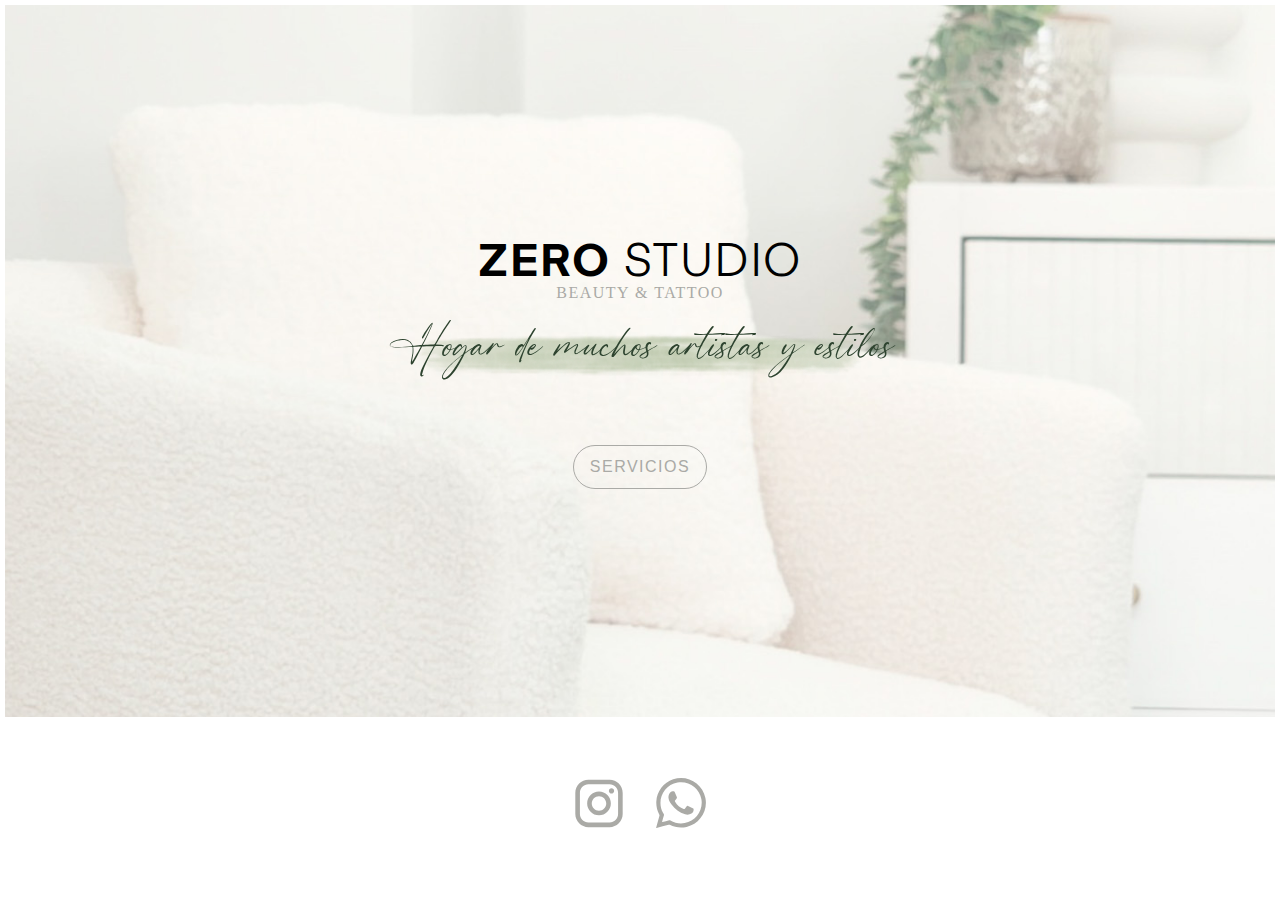
<file: index.html>
<!DOCTYPE html>
<html lang="es">
<head>
  <meta charset="UTF-8" />
  <meta name="viewport" content="width=device-width, initial-scale=1.0" />

  <!-- SEO -->
  <title>Zero Studio | Beauty & Tattoo en Málaga</title>
  <meta name="description" content="Zero Studio en Málaga: tatuajes, piercings, micropigmentación y estética profesional. Artistas especializados y atención personalizada.">

  <!-- Open Graph (para compartir en redes) -->
  <meta property="og:title" content="Zero Studio | Beauty & Tattoo en Málaga">
  <meta property="og:description" content="Tatuajes, piercings, micropigmentación y estética profesional en Málaga.">
  <meta property="og:image" content="img/background.jpg">
  <meta property="og:type" content="website">
  <meta property="og:url" content="https://tudominio.com">

  <link rel="stylesheet" href="style.css?v=10" />

  <!-- Tipografía -->
  <style>
    @import url('https://fonts.googleapis.com/css2?family=Stack+Sans+Text:wght@200..700&display=swap');
  </style>
</head>
<body>
  <main class="container">
    <div class="test">
        <div class="bg-img-container">
            <img src="img/background.jpg" alt="Estudio de tatuajes y estética Zero Studio" class="bg-img">
        </div>

        <div class="title-container">
            <!-- CAMBIO SÓLO ESTO A H1 -->
            <h1 class="studio-name">
                <span class="title__first-word"> ZERO </span>
                <span class="title__second-word"> STUDIO </span>
            </h1>

            <p class="subheading">BEAUTY & TATTOO</p>
            <p class="signature">
                Hogar de muchos artistas y estilos
            </p>
        </div>

        <a class="menu-item__link" href="servicios.html">Servicios</a>
    </div>

    <nav class="nav">
        <ul class="menu">
            <li class="menu-item">
                <a href="https://www.instagram.com/zerostudio.malaga"
                   class="menu-link"
                   rel="noopener noreferrer"
                   target="_blank">
                    <!-- Instagram icon -->
             <svg width="18" height="19" viewBox="0 0 18 19" fill="none" xmlns="http://www.w3.org/2000/svg">
<path fill-rule="evenodd" clip-rule="evenodd" d="M13 0.671387H5C2.23858 0.671387 0 2.90997 0 5.67139V13.6714C0 16.4328 2.23858 18.6714 5 18.6714H13C15.7614 18.6714 18 16.4328 18 13.6714V5.67139C18 2.90997 15.7614 0.671387 13 0.671387ZM16.25 13.6714C16.2445 15.464 14.7926 16.9159 13 16.9214H5C3.20735 16.9159 1.75549 15.464 1.75 13.6714V5.67139C1.75549 3.87874 3.20735 2.42688 5 2.42139H13C14.7926 2.42688 16.2445 3.87874 16.25 5.67139V13.6714ZM13.75 5.92139C14.3023 5.92139 14.75 5.47367 14.75 4.92139C14.75 4.36911 14.3023 3.92139 13.75 3.92139C13.1977 3.92139 12.75 4.36911 12.75 4.92139C12.75 5.47367 13.1977 5.92139 13.75 5.92139ZM9 5.17139C6.51472 5.17139 4.5 7.18611 4.5 9.67139C4.5 12.1567 6.51472 14.1714 9 14.1714C11.4853 14.1714 13.5 12.1567 13.5 9.67139C13.5027 8.47709 13.0294 7.33096 12.1849 6.48647C11.3404 5.64198 10.1943 5.16873 9 5.17139ZM6.25 9.67139C6.25 11.1902 7.4812 12.4214 9 12.4214C10.5188 12.4214 11.75 11.1902 11.75 9.67139C11.75 8.15259 10.5188 6.92139 9 6.92139C7.4812 6.92139 6.25 8.15259 6.25 9.67139Z" fill="black"/>
</svg>

                </a>
            </li>

            <li class="menu-item">
                <a href="https://wa.me/664251163?text=Hola!%20Quiero%20consultar%20por%20un%20turno"
                   class="menu-link"
                   rel="noopener noreferrer"
                   target="_blank">
                    <!-- WhatsApp icon -->
                    <svg xmlns="http://www.w3.org/2000/svg" xmlns:xlink="http://www.w3.org/1999/xlink" enable-background="new 0 0 1024 1024" height="1024px" id="Layer_1" version="1.1" viewBox="0 0 1024 1024" width="1024px" xml:space="preserve"><g><g><path clip-rule="evenodd" d="M2,1024c11.896-43.556,23.271-85.259,34.677-126.958     c11.415-41.73,23.125-83.383,33.974-125.26c1.502-5.802,0.627-13.673-2.21-18.933C22.937,668.561,1.953,578.621,6.543,483.062     C16.517,275.41,154.253,93.714,351.611,26.895c289.388-97.981,599.896,81.401,660.419,381.531     C1066.263,677.35,893.873,943,625.436,1003.212c-119.861,26.888-234.835,11.613-344.37-43.86     c-7.336-3.716-13.628-4.402-21.567-2.294c-82.924,22.012-165.951,43.632-248.956,65.336C8.421,1022.946,6.227,1023.216,2,1024z      M123.864,903.489c4.938-1.022,7.521-1.439,10.041-2.097c45.181-11.778,90.436-23.289,135.463-35.627     c9.964-2.729,17.602-1.651,26.501,3.629c90.476,53.678,187.668,71.825,291.532,54.149     c226.824-38.599,382.014-259.242,342.573-487.231C890.217,206.491,672.061,52.714,442.049,92.375     C157.4,141.461,4.62,457.974,143.537,710.839c7.265,13.225,19.329,25.813,20.873,39.624c1.607,14.391-6.792,29.912-10.895,44.918     C143.833,830.784,134.103,866.174,123.864,903.489z" fill-rule="evenodd"/><path clip-rule="evenodd" d="M254.545,392.332c1.584-41.642,17.933-75.994,47.318-104.672     c11.051-10.783,24.244-14.651,39.431-14.455c35.988,0.47,36.739,0.8,50.314,33.699c11.434,27.711,22.811,55.449,34.559,83.027     c3.698,8.682,4.746,17.278-0.632,24.997c-9.725,13.96-19.857,27.698-30.711,40.791c-9.375,11.305-10.663,15.943-3.305,28.39     c41.274,69.813,99.243,120.139,174.941,149.841c9.839,3.86,17.715,2.171,24.335-6.013c12.671-15.653,25.603-31.098,38.021-46.947     c9.203-11.742,14.11-14.697,27.064-8.794c35.905,16.373,71.472,33.52,106.739,51.224c4.227,2.12,8.058,9.501,8.207,14.56     c1.141,38.12-11.066,69.416-45.161,90.944c-41.344,26.097-84.504,28.266-130.197,15.413     c-117.621-33.088-206.091-105.711-276.987-202.593c-24.565-33.568-47.665-67.874-57.432-109.072     C257.918,419.453,256.66,405.792,254.545,392.332z" fill-rule="evenodd"/></g></g></svg>
                </a>
            </li>
        </ul>
    </nav>
  </main>
</body>
</html>
</file>
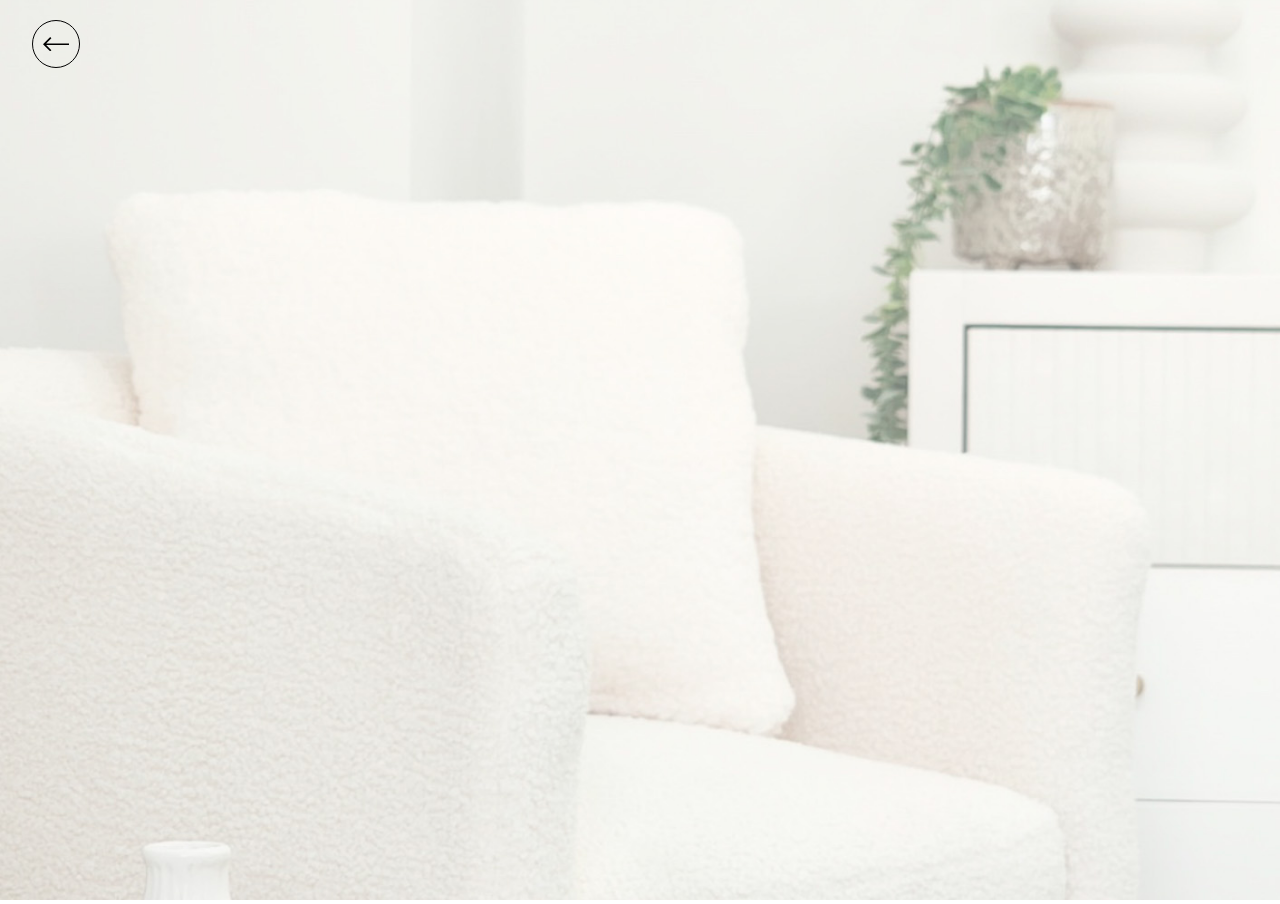
<file: servicios.html>
<!DOCTYPE html>
<html lang="es">
<head>
  <meta charset="UTF-8" />
  <meta name="viewport" content="width=device-width, initial-scale=1.0" />

  <!-- SEO -->
  <title>Servicios en Zero Studio | Tattoo, Piercing, Estética y Micropigmentación</title>
  <meta name="description" content="Conocé todos los servicios de Zero Studio en Málaga: tatuajes, piercings, micropigmentación, tratamientos faciales, corporales, estética, depilación, masajes y más.">

  <!-- Open Graph -->
  <meta property="og:title" content="Servicios en Zero Studio | Tattoo & Beauty en Málaga">
  <meta property="og:description" content="Servicios de tatuajes, piercings, micropigmentación y estética profesional en Zero Studio.">
  <meta property="og:image" content="img/background.jpg">
  <meta property="og:type" content="website">
  <meta property="og:url" content="https://tudominio.com/servicios">

  <!-- Seguridad -->
  <meta name="referrer" content="no-referrer-when-downgrade">

  <link rel="stylesheet" href="style.css?v=10" />
</head>
<body>

    <div class="services-bg-img-container fade-in">
        <img src="img/background.jpg"
             alt="Zero Studio - Estudio de tatuajes y estética en Málaga"
             class="services-bg-img">
    </div>

    <div class="services-cta-container fade-in">
       <a href="/index.html" class="services-link" target="_self" aria-label="Volver al inicio">
         <svg id="left-arrow-backward-sign" style="enable-background:new 0 0 15.699 8.707;" version="1.1" viewBox="0 0 15.699 8.707" xml:space="preserve" xmlns="http://www.w3.org/2000/svg" xmlns:xlink="http://www.w3.org/1999/xlink"><polygon points="15.699,3.854 1.914,3.854 5.061,0.707 4.354,0 0,4.354 4.354,8.707 5.061,8 1.914,4.854 15.699,4.854 "/></svg>
       </a>
   </div>

  <main class="services-container fade-in">

      <div class="services-heading-container fade-in">
        <div class="services-title-container fade-in">
          <!-- Esto DEBE ser H1 para SEO -->
          <h1 class="services-title fade-in">ZERO <span class="services-title-second-word">STUDIO</span></h1>
          <p class="services-subtitle fade-in">BEAUTY & TATTOO</p>
        </div>
      </div>

      <ul class="services-menu fade-in">
        <!-- Esto no debería ser un <p> dentro de un <ul>.
             Lo cambié a <h2> SEMÁNTICO (no cambia tu CSS) -->
        <h2 class="service-menu-title fade-in">SERVICIOS</h2>

        <li class="services-menu-item fade-in">
          - TATUAJES
        </li>
        <li class="services-menu-item fade-in">
          - PIERCINGS
        </li>
        <li class="services-menu-item fade-in">
          - MICROPIGMENTACIÓN
        </li>

        <li class="services-menu-item sub-menu fade-in">
         - ESTÉTICA
         <svg width="14" height="8" viewBox="0 0 14 8" fill="none" xmlns="http://www.w3.org/2000/svg">
          <path fill-rule="evenodd" clip-rule="evenodd" d="M7.3977 7.63167C7.17802 7.85134 6.82192 7.85134 6.60225 7.63167L0.867387 1.89679C0.64772 1.67712 0.64772 1.32102 0.867387 1.10134L1.13256 0.836143C1.35222 0.616468 1.70838 0.616468 1.92805 0.836143L6.99997 5.90809L12.0719 0.836143C12.2916 0.616468 12.6477 0.616468 12.8674 0.836143L13.1326 1.10134C13.3522 1.32102 13.3522 1.67712 13.1326 1.89679L7.3977 7.63167Z" fill="black"/>
         </svg>
          <ul class="services-submenu fade-in">

            <li class="services-submenu-item fade-in">
              - TRATAMIENTOS FACIALES
              <ul>
                <li class="services-deep-menu-item fade-in">- LIMPIEZA FACIAL</li>
                <li class="services-deep-menu-item fade-in">- REJUVENECIMIENTO FACIAL</li>
              </ul>
            </li>

            <li class="services-submenu-item fade-in">
              - TRATAMIENTOS CORPORALES
              <ul>
                <li class="services-deep-menu-item fade-in">- DEPILACIÓN LÁSER</li>
                <li class="services-deep-menu-item fade-in">- MASAJES</li>
                <li class="services-deep-menu-item fade-in">- CRIOLIPOLISIS</li>
              </ul>
            </li>

            <li class="services-submenu-item fade-in">- DISEÑO, PERFILADO Y TINTE DE CEJAS</li>
            <li class="services-submenu-item fade-in">- LIFTING Y EXTENSIONES CLÁSICAS, HÍBRIDAS Y 3D</li>

          </ul>
        </li>
      </ul>

  </main>
<script>
document.addEventListener("DOMContentLoaded", () => {
  // Fade-in animations
  const elements = document.querySelectorAll(".fade-in");
  elements.forEach((el, index) => {
    setTimeout(() => {
      el.classList.add("show");
    }, index * 150);

    if (el.classList.contains("services-subtitle")) {
      el.style.transform = " translateY(-10px) ";
    }
  });

  // Dropdown functionality
  const subMenuItems = document.querySelectorAll('.sub-menu');
  
  subMenuItems.forEach(item => {
    item.addEventListener('click', (e) => {
      item.classList.toggle('active');
      // Evitar que el click en subitems cierre el menú
      if (e.target === item || e.target.parentElement === item) {
        const submenu = item.querySelector('.services-submenu');
        if (submenu) {
          submenu.classList.toggle('active');
        }
      }
    });
  });
});
</script>

</body>
</html>
</file>
<file: style.css>
*, *::before, *::after {
  box-sizing: border-box;
}

@font-face {
    font-family: 'High Spirited';
    src: url('fonts/High Spirited.ttf') format('truetype');
    font-weight: normal;
    font-style: normal;
}

@font-face {
    font-family: 'Eina';
    src: url('fonts/Eina01-Bold.ttf') format('truetype'); /* ← Corregido */
    font-weight: 700;
    font-style: normal;
}

@font-face {
    font-family: 'Eina';
    src: url('fonts/Eina01-Regular.ttf') format('truetype'); /* ← Corregido */
    font-weight: 400;
    font-style: normal;
}

@font-face {
    font-family: "Avenir Next World";
    src: url("https://db.onlinewebfonts.com/t/b820ad079bcb3b0bad2caa08a92d9ce7.eot");
    src: url("https://db.onlinewebfonts.com/t/b820ad079bcb3b0bad2caa08a92d9ce7.eot?#iefix")format("embedded-opentype"),
    url("https://db.onlinewebfonts.com/t/b820ad079bcb3b0bad2caa08a92d9ce7.woff2")format("woff2"),
    url("https://db.onlinewebfonts.com/t/b820ad079bcb3b0bad2caa08a92d9ce7.woff")format("woff"),
    url("https://db.onlinewebfonts.com/t/b820ad079bcb3b0bad2caa08a92d9ce7.ttf")format("truetype"),
    url("https://db.onlinewebfonts.com/t/b820ad079bcb3b0bad2caa08a92d9ce7.svg#Avenir Next World")format("svg");
}

body {
  margin: 0;
  font-family: 'Poppins', sans-serif;
  background: white;
  color: black;
  min-height: 100vh;
  display: flex;
  justify-content: center;
  align-items: center;
  position: relative;
}

.container {
  text-align: center;
  padding: 5px;
  height: 100vh;
  /* display: flex;
  flex-direction: column;
  justify-content: center;
  align-items: center; */
  width: 100%;
  /* position: relative; */
  display: grid;
  grid-template-columns: 1fr;
  grid-template-rows: 80% 20%;
}

.test{
    position: relative;
    display: flex;
    flex-direction: column;
    justify-content: center;
    align-items: center;
}

.bg-img-container{
    position: absolute;
    left: 0;
    top: 0;
    width: 100%;
    height: 100%;
    z-index: -1;
}

.bg-img{
    width: 100%;
    height: 100%;
    object-fit: cover;
}

.studio-name{
    margin: 0;
}

.title__first-word,
.title__second-word{
   font-size: 45px;
   letter-spacing: 1.5px;
   font-family: 'Eina', Arial, sans-serif;
   font-weight: 700;
}

.title__second-word{
    font-family: 'Eina', Arial, sans-serif;
    font-weight: 400;
}

.subheading{
   font-family: "Avenir Next World";
   font-weight: 200;
   letter-spacing: 1.5px;
   margin: 0;
   color: #AAAAA6;
   transform: translateY(-10px);
}


.signature{
    font-family: 'High Spirited', Arial, sans-serif;
    /* font-size: clamp(1.5rem, 1.1919rem + 1.3146vw, 2.375rem); */
    font-size: clamp(2.25rem, 1.6338rem + 2.6291vw, 4rem);
    /* font-size: 64px; */
    margin: 0;
    color: #2d432f;
    position: relative;
    background-image: url('img/fondo-musgo.png');
    background-size: cover; /* Para que cubra todo el área */
    background-position: center; /* Para centrarla */
    background-repeat: no-repeat; /* Para que no se repita */
    background-position: 50px 30px; /* X=50px, Y=30px desde arriba-izquierda */
    background-position: 0% 30%;
}

.green-background{
    position: absolute;
    top: 0;
    left: 0;
    width: 100%;
    height: 100%;
}

.img-container{
    width: 300px;
    height: 300px;
}

.logo {
  width: 100%;
  height: auto;
}

nav {
    display: flex;
    flex-direction: column;
    justify-content: center;
}

.menu{
    padding: 0;
    display: flex;
    justify-content: center;
    align-items: center;
    margin: 0;
    gap: 32px;
    margin: 0;
}

.menu-item{
    list-style: none;
    display: flex;
    align-items: flex-end;
    gap: 10px;
    justify-content: center;
    font-size: clamp(1.125rem, 0.9049rem + 0.939vw, 1.75rem); /* min 18 max 28 */
}

.menu-link{
    text-decoration: none;

    svg{
        width: 50px;
        height: 50px;
        transition: all .3s ease;

        path{
            fill: #AAAAA6;
        }

        @media screen and (max-width: 576px){
            svg {
                width: 30px;
                height: 30px;
            }
        }
    }

    svg:hover{
        opacity: .4;
    }
}


/* 5. Media Query para pantallas pequeñas */
@media screen and (max-width: 576px) {
    .menu-link svg {
        width: 35px;
        height: 35px;
    }
}

.menu-item__link{
    padding: 12px 16px;
    border: 1px solid #AAAAA6;
    color: #AAAAA6;
    border-radius: 25px;
    text-transform: uppercase;
    text-decoration: none;
    letter-spacing: 1.5px;
    transition: all .3s ease;
    margin-top: 64px;
}

.menu-item__link:hover{
    opacity: .4;
    transform: scale(1.1);
}

.menu-item__link-back{
    font-size: clamp(1rem, 0.7359rem + 1.1268vw, 1.75rem);
    text-decoration: none;
    color black;
    position: relative;
    list-style-type: none;
}

.menu-item__li{
    font-size: clamp(1.125rem, 0.9049rem + 0.939vw, 1.75rem); /* min 18 max 28 */
    list-style-type: none;
}

/* Expansión en hover */
.menu-item__link:hover::after,
.menu-item__link-back:hover::after
 {
    width: 100%;
}

.btn {
  text-decoration: none;
  color: black;
  font-size: clamp(1rem, 0.3618rem + 2.723vw, 2.8125rem);
}


.icon {
  width: 32px;
  height: 32px;
}

/** Services */

.services-container{
    position: relative;
    width: 100%;
    height: 100vh;
    display: flex;
    flex-direction: column;
    align-items: center;
}

.services-bg-img-container{
    position: absolute;
    z-index: -1;
    width: 100%;
    height: 100%;
}

.services-bg-img{
    width: 100%;
    height: 100%;
    object-fit: cover;
}
.services-heading{
    margin: 0;
    font-size: clamp(1rem, 0.1197rem + 3.7559vw, 3.5rem);

}

.services-heading-container{
    width: 90%;
    padding-top: 18px;
}

.services-cta-container{
    width: 48px;
    height: 48px;
    border-radius: 50%;
    border: 1px solid black;
    padding: 10px;
    position: absolute;
    top: 20px;
    left: 32px;
    z-index: 8;
    transition: all .3s ease;
}

.services-cta-container:hover{
    border-color: #D9CFC7;
    cursor: pointer;

    svg{
        polygon{
            fill: #D9CFC7;
        }
    }
}

.services-link{
    display: flex;
    width: 100%;
    height: 100%;
    justify-content: center;
    align-items: center;
    text-decoration: none;
    transition: all .3s ease;
    cursor: pointer;
}


.services-title-container{
    display: flex;
    flex-direction: column;
    justify-content: center;
    align-items: center;
}

.services-title{
    font-family: 'Eina', Arial, sans-serif;
    font-size: clamp(1.5625rem, 1.4085rem + 0.6573vw, 2rem);
    margin: 0;
}

.services-title-second-word{
    font-family: 'Eina', Arial, sans-serif;
    font-weight: 400;
    font-size: clamp(1.5625rem, 1.4085rem + 0.6573vw, 2rem);
}

.services-subtitle{
   font-family: "Avenir Next World";
   font-weight: 200;
   letter-spacing: 1.5px;
   margin: 0;
   color: #AAAAA6;
}


.services-menu{
    background-color: white;
    border-radius: 10px;
    padding: 12px;
    width: 70%;
    margin-top: 12px;
    margin-bottom: 0;
}

.service-menu-title{
    border-bottom: 1px solid black;
    letter-spacing: 1px;
    font-size: clamp(1.25rem, 1.162rem + 0.3756vw, 1.5rem);
}

.services-menu-item{
    list-style-type: none;
    padding: 8px 0;
    font-family: 'Eina', Arial, sans-serif;
    font-weight: 400;
    font-size: clamp(1.125rem, 0.993rem + 0.5634vw, 1.5rem);
}

.services-submenu-item{
    font-family: 'Eina', Arial, sans-serif;
    font-weight: 200;
    font-size: 14px;
    margin-bottom: 16px;
    list-style-type: none;
}

.services-deep-menu-item{
    list-style: none;
    font-size: 12px;
    color: #AAAAA6;
}

.fade-in {
  opacity: 0;
  transform: translateY(20px); /* pequeño movimiento hacia abajo */
  transition: opacity 1s ease-out, transform 1s ease-out;
}

.fade-in.show {
  opacity: 1;
  transform: translateY(0);
}

/* Estilos para el dropdown */
.sub-menu {
  cursor: pointer;
  position: relative;
 

  svg{
    position: absolute;
    top: 12px;
    right: 12px;
    width: 15px;
    height: 15px;
    transition: transform .3s ease;
  }
}

.sub-menu.active{
    svg{
    transform: rotate(180deg);
  }
}

.services-submenu {
  max-height: 0;
  overflow: hidden;
  transition: max-height 0.4s ease-out, opacity 0.3s ease-out;
  opacity: 0;
}

.services-submenu.active {
  max-height: 1000px;
  opacity: 1;
  transition: max-height 0.5s ease-in, opacity 0.4s ease-in;


}

/* Opcional: estilo para indicar que es clickeable */
.sub-menu:hover {
  opacity: 0.8;
}
</file>
